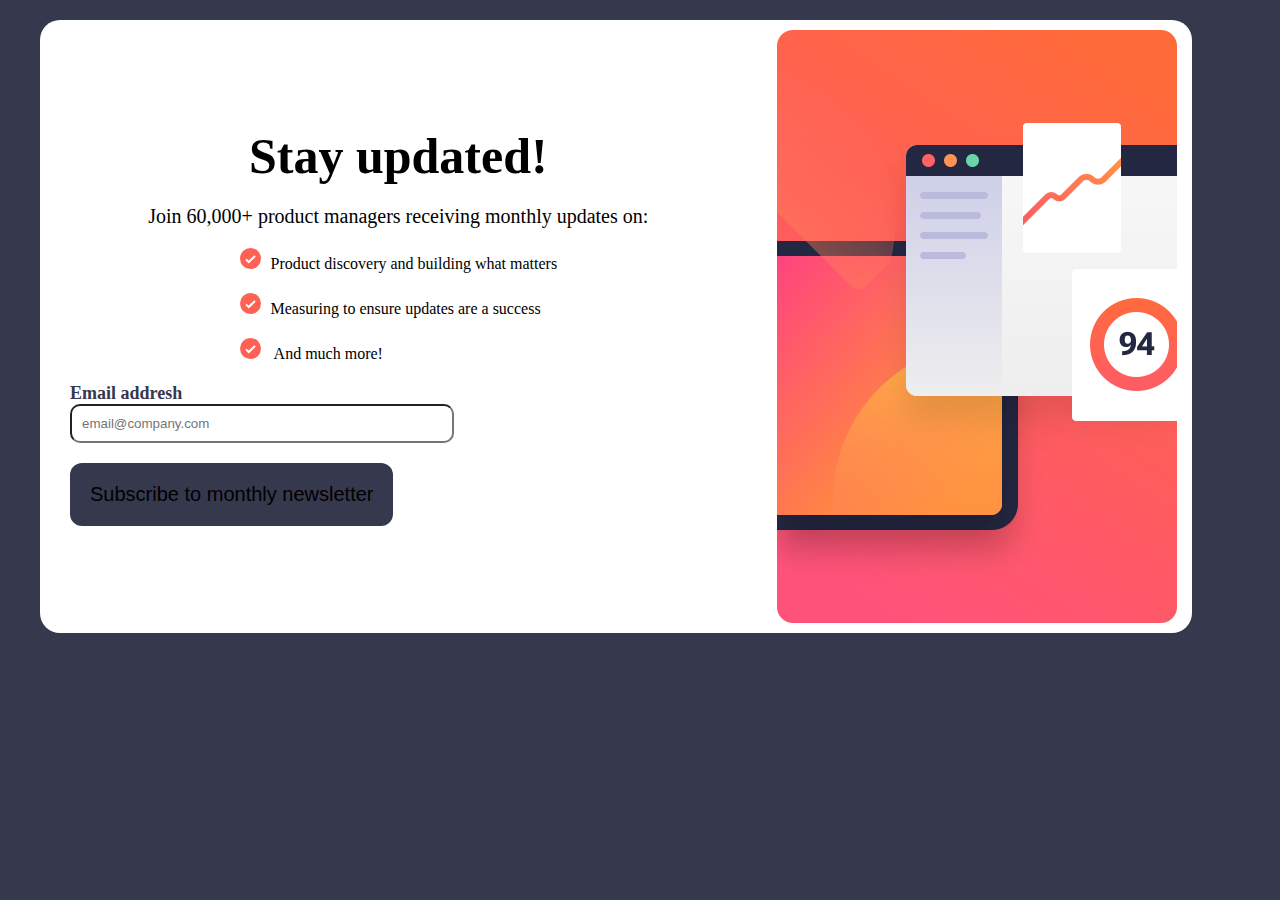
<file: index.html>
<!DOCTYPE html>
<html lang="en">

<head>
  <meta charset="UTF-8">
  <meta name="viewport" content="width=device-width, initial-scale=1.0">
  <!-- displays site properly based on user's device -->

  <link rel="icon" type="image/png" sizes="32x32" href="./assets/images/favicon-32x32.png">

  <title>Frontend Mentor | Newsletter sign-up form with success message</title>

  <!-- Feel free to remove these styles or customise in your own stylesheet 👍 -->
  <link href="https://cdn.jsdelivr.net/npm/bootstrap@5.0.2/dist/css/bootstrap.min.css" rel="stylesheet"
    integrity="sha384-EVSTQN3/azprG1Anm3QDgpJLIm9Nao0Yz1ztcQTwFspd3yD65VohhpuuCOmLASjC" crossorigin="anonymous">
  <link rel="stylesheet" href="style.css">
</head>

<body>

  <!-- Sign-up form start -->





  <div class="container">
    <div class="signup">
      <h1>Stay updated!</h1>
      <p>Join 60,000+ product managers receiving monthly updates on:
      </p>
      <div class="icon">
        <div class="icon-1">
          <svg xmlns="http://www.w3.org/2000/svg" width="21" height="21" viewBox="0 0 21 21">
            <g fill="none">
              <circle cx="10.5" cy="10.5" r="10.5" fill="#FF6155" />
              <path stroke="#FFF" stroke-width="2" d="M6 11.381 8.735 14 15 8" />
            </g>
          </svg><span>Product discovery and building what matters</span>
        </div>
        <div class="icon-1">
          <svg xmlns="http://www.w3.org/2000/svg" width="21" height="21" viewBox="0 0 21 21">
            <g fill="none">
              <circle cx="10.5" cy="10.5" r="10.5" fill="#FF6155" />
              <path stroke="#FFF" stroke-width="2" d="M6 11.381 8.735 14 15 8" />
            </g>
          </svg><span>Measuring to ensure updates are a success</span>
        </div>
        <div class="icon-1">
          <svg xmlns="http://www.w3.org/2000/svg" width="21" height="21" viewBox="0 0 21 21">
            <g fill="none">
              <circle cx="10.5" cy="10.5" r="10.5" fill="#FF6155" />
              <path stroke="#FFF" stroke-width="2" d="M6 11.381 8.735 14 15 8" />
            </g>
          </svg><span> And much more!</span>
        </div>
      </div>

      <div class="form">

        <label for="exampleInputEmail1" class="form-label">Email addresh  <small id="msg-error"> </small></label>
        <input type="email" class="form-control" id="exampleInputEmail1" aria-describedby="emailHelp"
          placeholder="email@company.com">

        <button type="submit" class="btn btn-primary" id="btn">Subscribe to monthly newsletter</button>
      </div>

    </div>
    <img src="illustration-sign-up-desktop.png" class="img-fluid" alt="...">
  </div>



</body>
<script src="script.js"></script>
<script src="https://cdn.jsdelivr.net/npm/bootstrap@5.0.2/dist/js/bootstrap.bundle.min.js"
  integrity="sha384-MrcW6ZMFYlzcLA8Nl+NtUVF0sA7MsXsP1UyJoMp4YLEuNSfAP+JcXn/tWtIaxVXM" crossorigin="anonymous"></script>

</html>
</file>
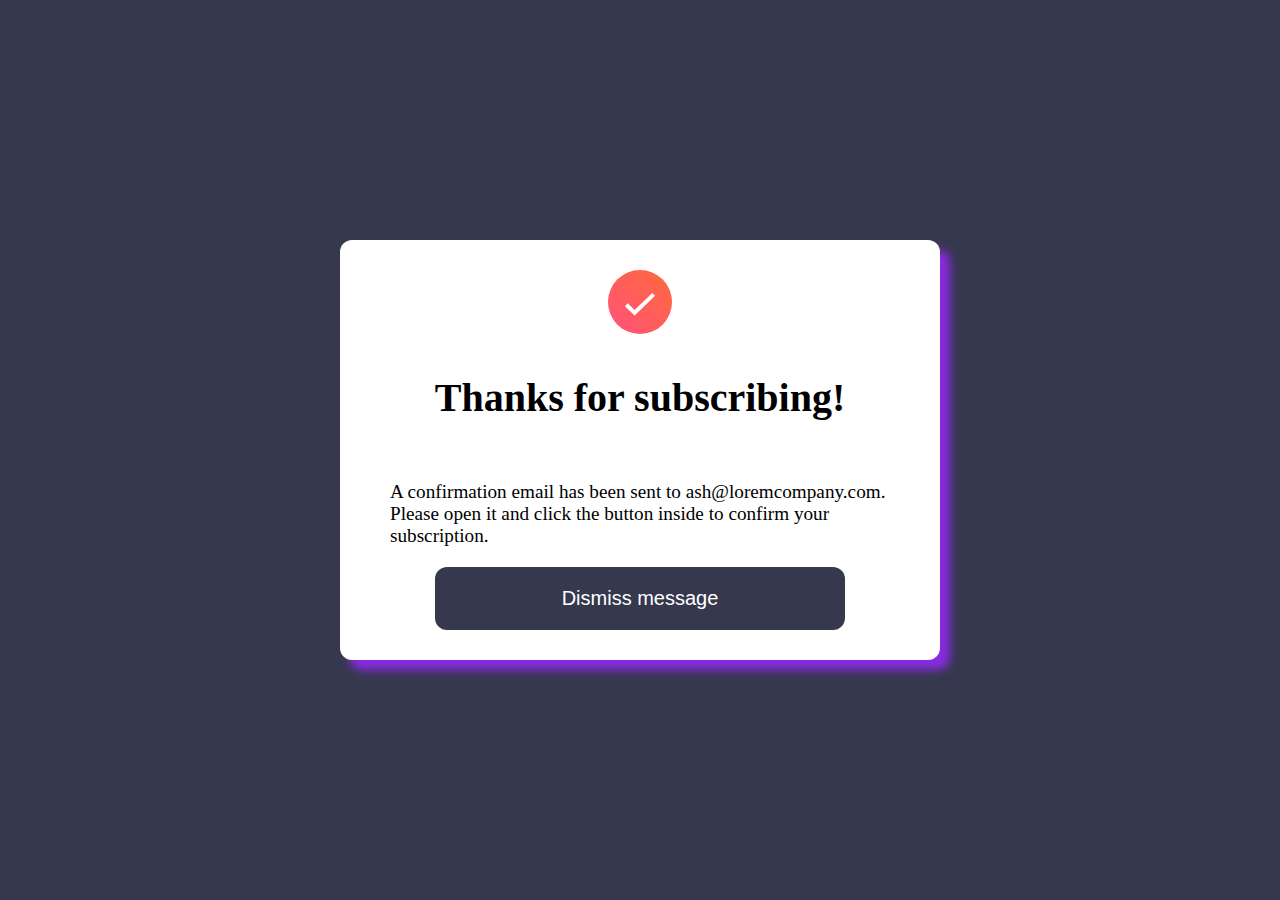
<file: conform.html>
<!DOCTYPE html>
<html lang="en">
<head>
    <meta charset="UTF-8">
    <meta http-equiv="X-UA-Compatible" content="IE=edge">
    <meta name="viewport" content="width=device-width, initial-scale=1.0">
    <title>Document</title>
    <link rel="stylesheet" href="1.css">
</head>
<body>
    <div class="content">
        <svg xmlns="http://www.w3.org/2000/svg" width="64" height="64" viewBox="0 0 64 64"><defs><linearGradient id="a" x1="100%" x2="0%" y1="0%" y2="100%"><stop offset="0%" stop-color="#FF6A3A"/><stop offset="100%" stop-color="#FF527B"/></linearGradient></defs><g fill="none"><circle cx="32" cy="32" r="32" fill="url(#a)"/><path stroke="#FFF" stroke-width="4" d="m18.286 34.686 8.334 7.98 19.094-18.285"/></g></svg>
<h1>Thanks for subscribing!</h1>
<p>A confirmation email has been sent to ash@loremcompany.com. 
    Please open it and click the button inside to confirm your subscription.</p>
    <button>Dismiss message</button>

    </div>
</body>
</html>
</file>
<file: style.css>
*{
    margin: 0%;
    padding: 0%;
    box-sizing: border-box;
}
body{
    max-width: 1440px;
    background-color: hsl(235, 18%, 26%);
}


.container{
    width: 90%;
    display: flex;
  
    margin-top:20px ;
    gap:50px;
    margin-left: 40px;
    border-radius: 20px;
    background-color: white;
    
}
.img-fluid{
    margin-top: 10px;
    margin-bottom: 10px;
}

.signup{
    display: flex;
    flex-direction: column;
    justify-content: center;
    align-items: center;
   width:57%;
    border-radius: 20px;
    margin-left: 30px;
}

.signup h1{
    margin-bottom: 20px;
    font-size: 50px;
    font-weight: 700;

}

.signup p{
    font-size: 20px;
    font-weight: 300;
}
.icon-1{
    margin: 20px;
}
.icon-1 svg{
    margin-right: 10px;
}

.form label{
    
    font-size: large;
    font-weight: 600;
    color:hsl(235, 18%, 26%);

}

.form-control{
    width: 30vw;
    padding: 10px;
    border-radius: 10px;
    outline: none;
    margin-bottom: 20px;
}

.form button{
    padding: 20px;
    background-color: hsl(235, 18%, 26%);
    border:none;
    border-radius: 12px;
    font-size: 20px;
}


.form label{
    display: flex;
    justify-content: space-between;
}
#msg-error{
    color:red;
}

@media only screen and (max-width: 600px) {
    .container {
        display: flex;
        flex-wrap: wrap-reverse;
    
    }
    .img-fluid{
        width: 100%;
    }
    .signup{
        width: 100%;
    }
    .form-control{
        width:90%;
    }
    .btn {
      margin-bottom: 20px;
      margin-right: 10px;
    }
    
  }

  @media only screen and (max-width: 375px) {
    .container {
        display: flex;
        flex-wrap: wrap-reverse;
    
    }
    .img-fluid{
       height: 250px;
    }
    .signup{
        width: 100%;
    }
    .form-control{
        width:90%;
    }
    .btn {
      margin-bottom: 20px;
      margin-right: 10px;
    }

    
  }
</file>
<file: 1.css>
*{
    margin: 0%;
    padding: 0%;
    box-sizing: border-box;
}
body{
    height: 100vh; 
    background-color: hsl(235, 18%, 26%);
    
    display: flex;
    flex-direction: column;
   
    justify-content: center;
    align-items: center;
}
.content{
    width:600px;
    background-color: white;
    padding: 30px;
    border-radius: 12px;
    box-shadow: 10px 10px 10px blueviolet;
    display: flex;
    flex-direction: column;
    align-items: center;
    justify-content: center;
    
    
}

h1{
    font-size: 40px;
    padding: 40px;
}
p{
    font-size: larger;
    padding: 20px;
}

button{
     width:76%;
    padding: 20px;
    font-size: 20px;
    background-color: hsl(235, 18%, 26%);
    color:white;
    border: none;
    border-radius: 12px;

}

@media only screen and (max-width: 600px) {
    
  .content{
    height:fit-content;
    display: flex;
    flex-direction: column;
    justify-content: center;
    align-items: center;
  }
    
}

@media only screen and (max-width: 375px) {
    .content{
        width: 100%;
        height:fit-content;
        display: flex;
        flex-direction: column;
        justify-content: center;
        align-items: center;
      }
      button{
        width: 80%;
      }
  }
</file>
